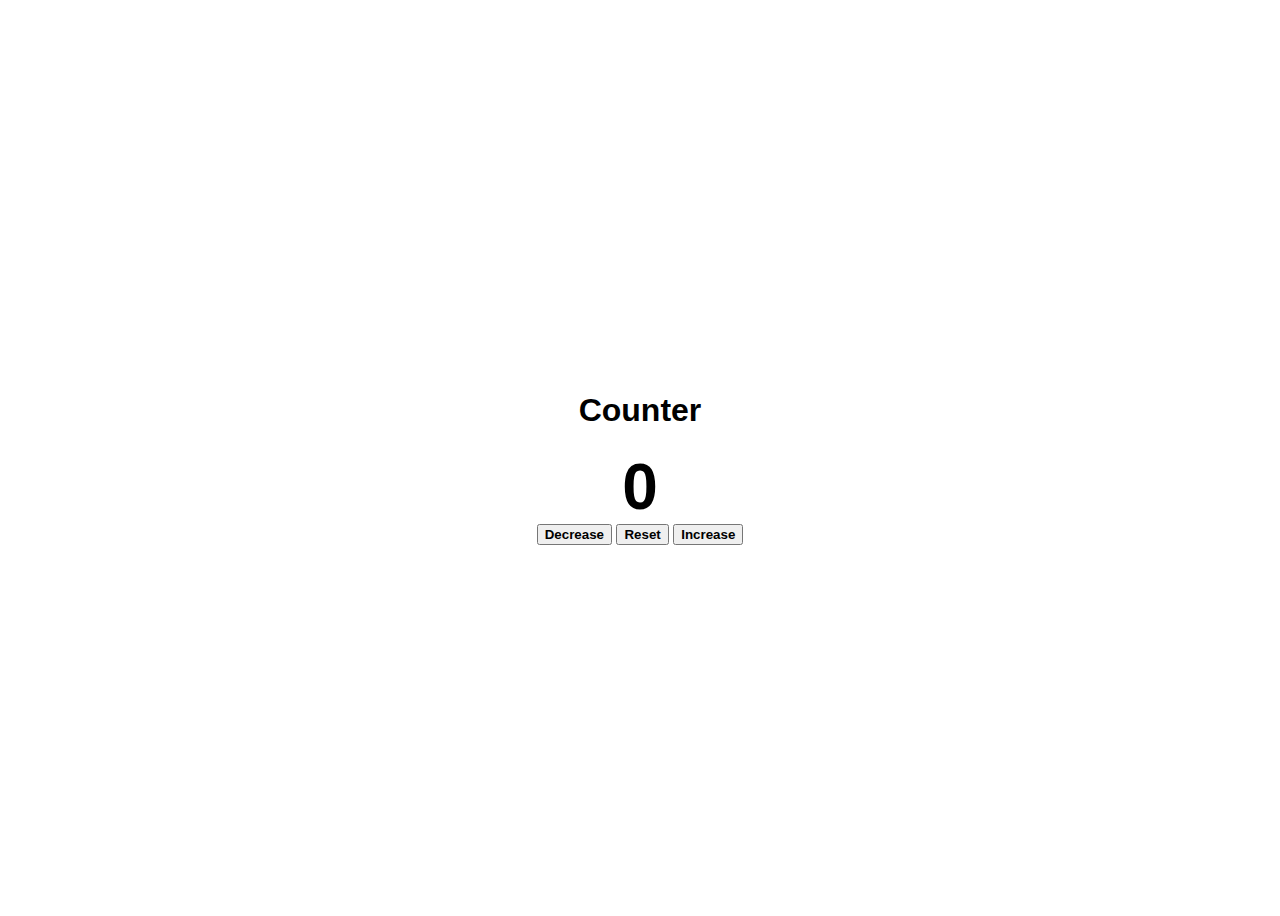
<file: counter/index.html>
<!DOCTYPE html>
<html lang="en">
<head>
    <meta charset="UTF-8">
    <meta http-equiv="X-UA-Compatible" content="IE=edge">
    <meta name="viewport" content="width=device-width, initial-scale=1.0">
    <title>Counter</title>
    <link rel="stylesheet" href="style.css">
</head>
<body>
    <main>
        <div class="container">
            <h1>Counter</h1>
            <span id="value">0</span>
            <div class="button-container">
                <button class="btn decrease">Decrease</button>
                <button class="btn reset">Reset</button>
                <button class="btn increase">Increase</button>
            </div>
        </div>
    </main>
    
    <script src="app.js"></script>
</body>
</html>
</file>
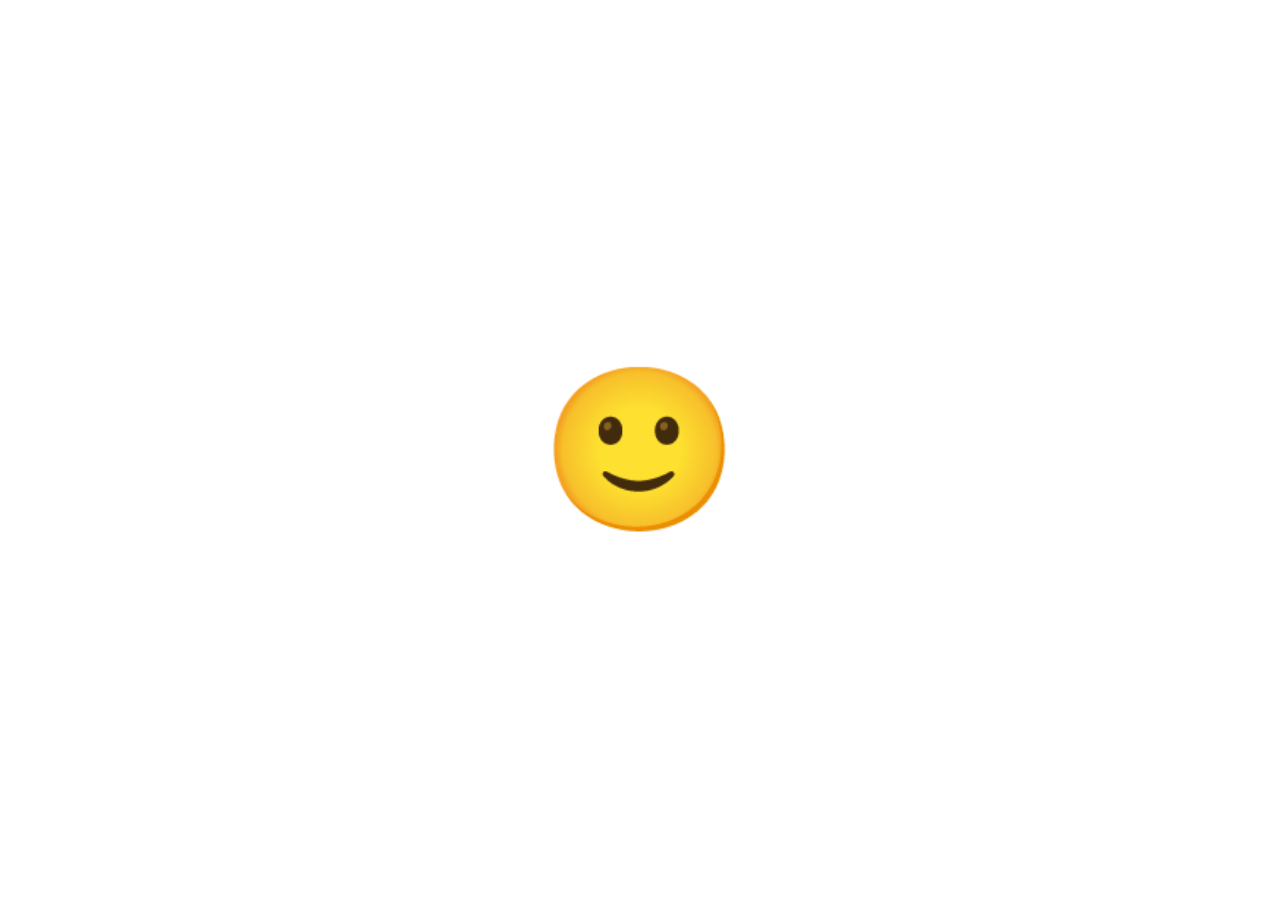
<file: project1/index.html>
<!DOCTYPE html>
<html lang="en">
<head>
    <meta charset="UTF-8">
    <meta http-equiv="X-UA-Compatible" content="IE=edge">
    <meta name="viewport" content="width=device-width, initial-scale=1.0">
    <title>Document</title>
    <link rel="stylesheet" href="style.css">
    
</head>
<body>
    <div class="emoji closed active" id="closed">🙂</div>
    <div class="emoji open" id="open">😃</div>
    <script src="app.js"></script>
</body>
</html>
</file>
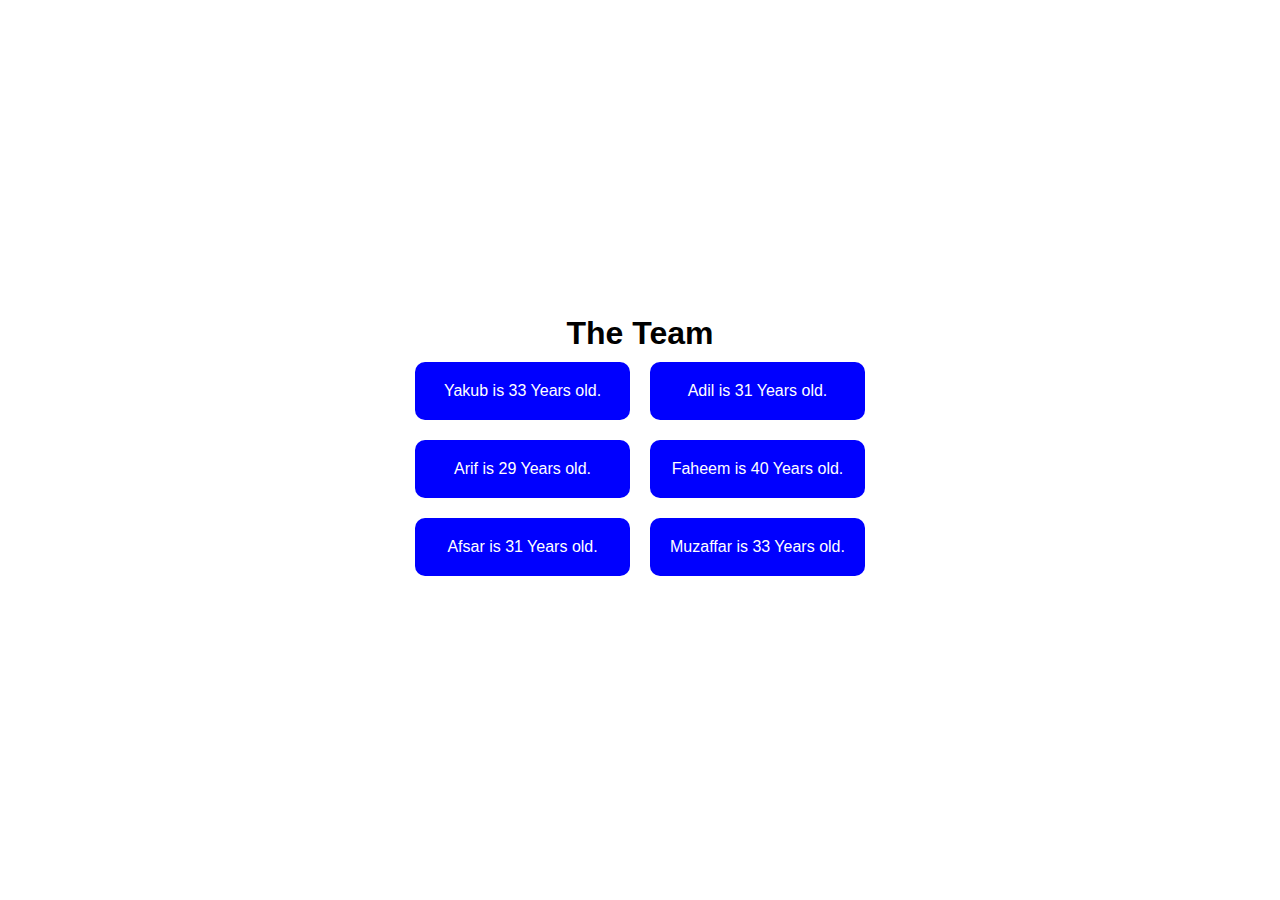
<file: project2/index.html>
<!DOCTYPE html>
<html lang="en">
<head>
    <meta charset="UTF-8">
    <meta http-equiv="X-UA-Compatible" content="IE=edge">
    <meta name="viewport" content="width=device-width, initial-scale=1.0">
    <title>Document</title>
    <link rel="stylesheet" href="style.css">
</head>
<body>
    <h1>The Team</h1>
    <div id="info"></div>
    <script src="app.js"></script>
</body>
</html>
</file>
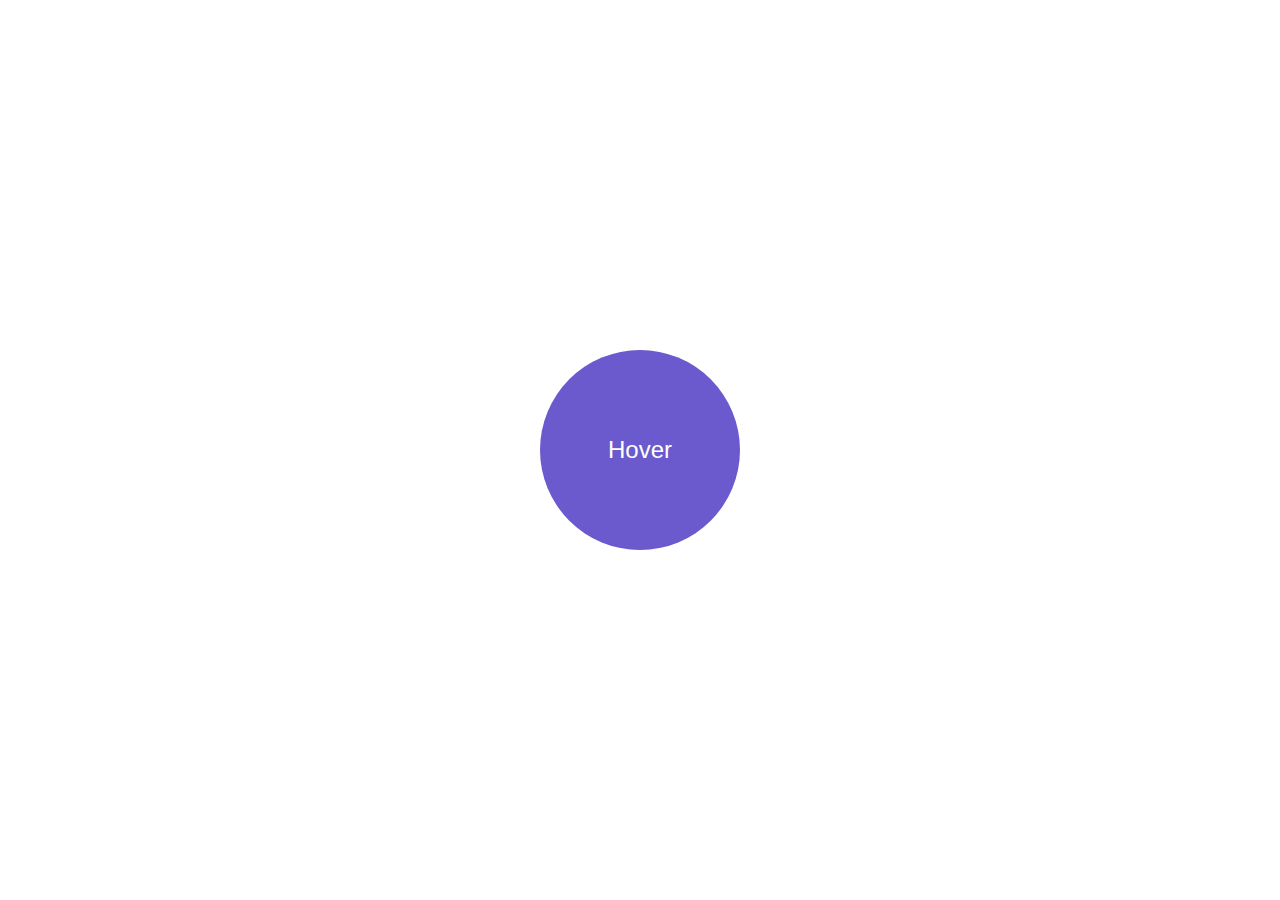
<file: project3/index.html>
<!DOCTYPE html>
<html lang="en">
<head>
    <meta charset="UTF-8">
    <meta http-equiv="X-UA-Compatible" content="IE=edge">
    <meta name="viewport" content="width=device-width, initial-scale=1.0">
    <title>Document</title>
    <link rel="stylesheet" href="style.css">
</head>
<body>
    <div id="circle">Hover</div>
    <script src="app.js"></script>
</body>
</html>
</file>
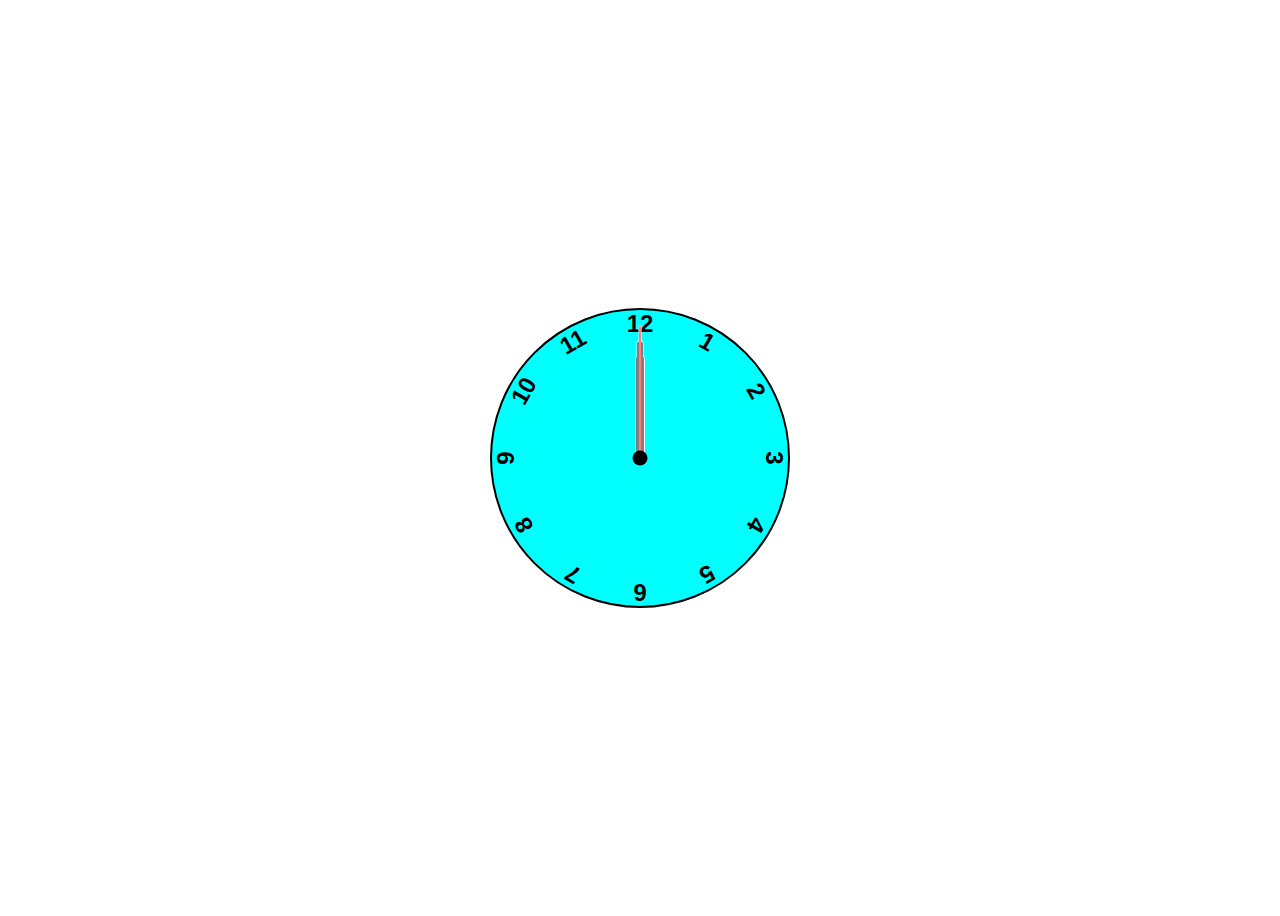
<file: project5/index.html>
<!DOCTYPE html>
<html lang="en">
<head>
    <meta charset="UTF-8">
    <meta http-equiv="X-UA-Compatible" content="IE=edge">
    <meta name="viewport" content="width=device-width, initial-scale=1.0">
    <title>Document</title>
    <link rel="stylesheet" href="style.css">
</head>
<body>
    <div class="clock">
        <div class="hand hour" data-hour-hand></div>
        <div class="hand minute"data-minute-hand></div>
        <div class="hand second" data-secoond-hand></div>
        <div class="number number1">1</div>
        <div class="number number2">2</div>
        <div class="number number3">3</div>
        <div class="number number4">4</div>
        <div class="number number5">5</div>
        <div class="number number6">6</div>
        <div class="number number7">7</div>
        <div class="number number8">8</div>
        <div class="number number9">9</div>
        <div class="number number10">10</div>
        <div class="number number11">11</div>
        <div class="number number12">12</div>
    </div>
    <script src="app.js"></script>
</body>
</html>
</file>
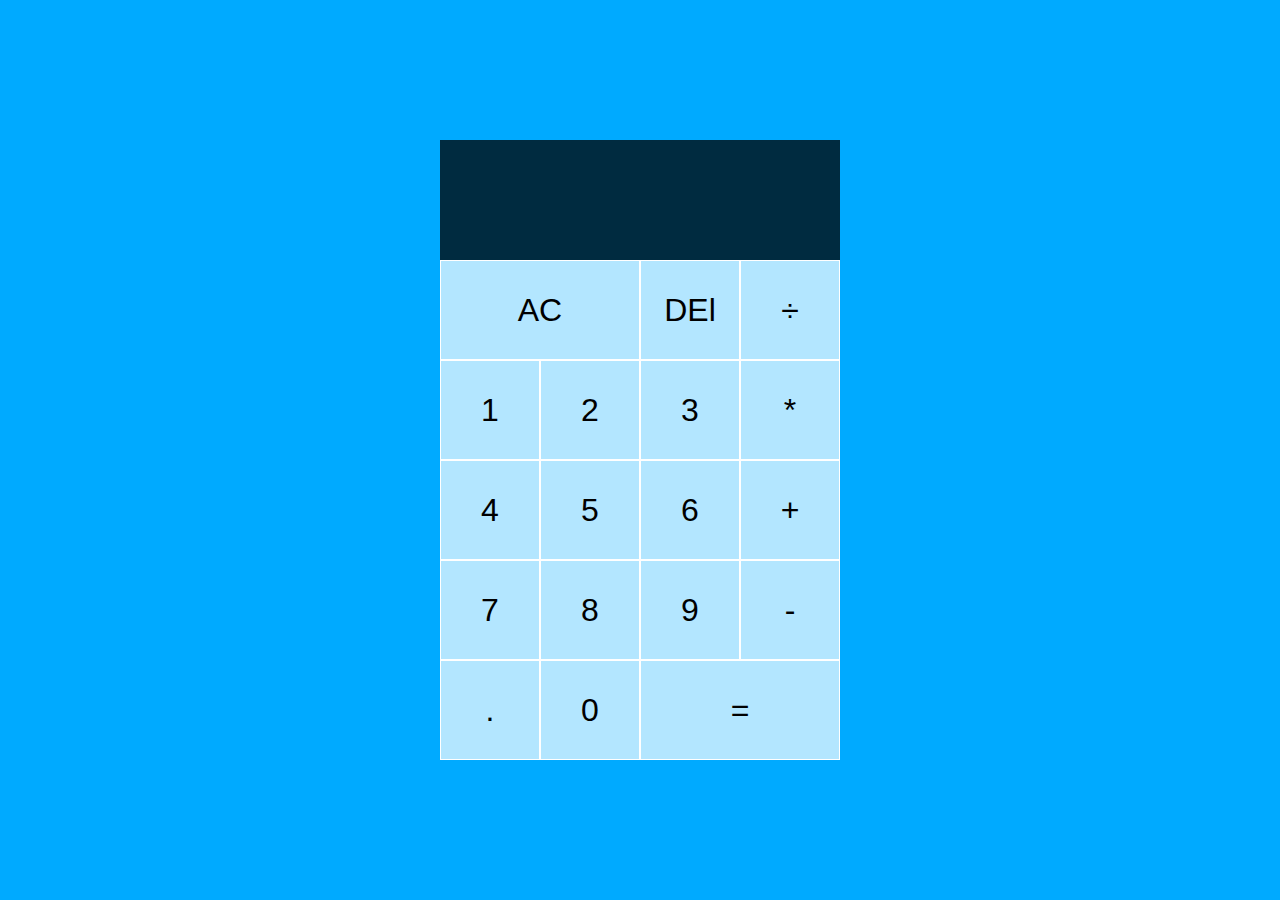
<file: project6/index.html>
<!DOCTYPE html>
<html lang="en">
<head>
    <meta charset="UTF-8">
    <meta http-equiv="X-UA-Compatible" content="IE=edge">
    <meta name="viewport" content="width=device-width, initial-scale=1.0">
    <title>Calculator</title>
    <link rel="stylesheet" href="style.css">
</head>
<body>
    <div class="calculator-grid">
        <div class="output">
            <div class="previous-operand"></div>
            <div class="current-operand"></div>
        </div>
        <button class="span-two">AC</button>
        <button>DEl</button>
        <button>÷</button>
        <button>1</button>
        <button>2</button>
        <button>3</button>
        <button>*</button>
        <button>4</button>
        <button>5</button>
        <button>6</button>
        <button>+</button>
        <button>7</button>
        <button>8</button>
        <button>9</button>
        <button>-</button>
        <button>.</button>
        <button>0</button>
        <button class="span-two">=</button>
    </div>

    <script src="app.js"></script>
</body>
</html>
</file>
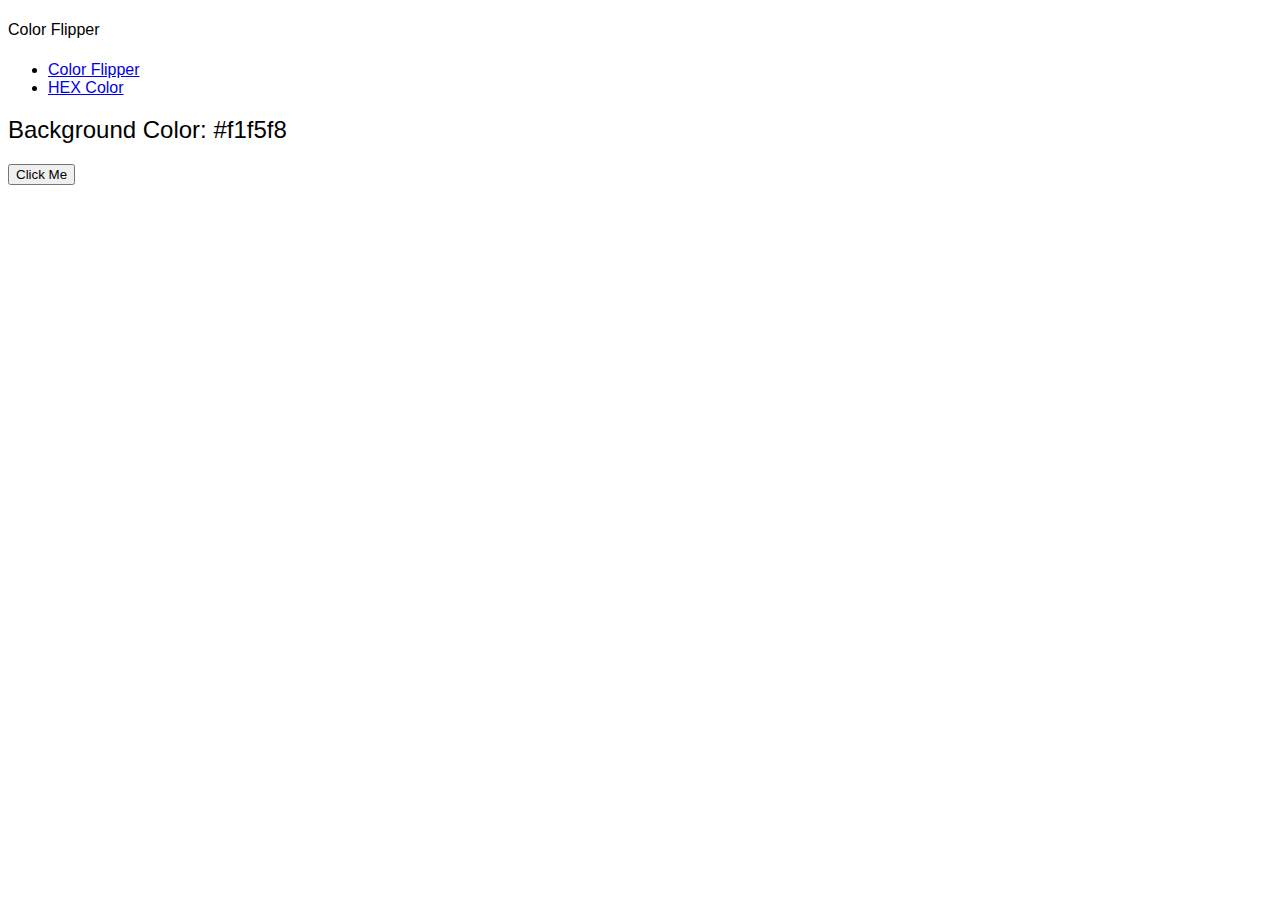
<file: project7/index.html>
<!DOCTYPE html>
<html lang="en">
<head>
    <meta charset="UTF-8">
    <meta http-equiv="X-UA-Compatible" content="IE=edge">
    <meta name="viewport" content="width=device-width, initial-scale=1.0">
    <title>Color Flipper</title>
    <link rel="stylesheet" href="style.css">
</head>
<body>
    <nav>
        <div class="nav-center">
            <h4>Color Flipper</h4>
            <ul class="nav-links">
                <li>
                    <a href="index.html">Color Flipper</a>
                </li>
                <li>
                    <a href="hex.html">HEX Color</a>
                </li>
            </ul>
        </div>
    </nav>
    <main>
        <div class="container">
            <h2>Background Color: <span class="bg-color">
                #f1f5f8
            </span></h2>
        </div>
        <button class="btn btn-hero" id="btn">Click Me</button>
    </main>
    <script src="app.js"></script>
</body>
</html>
</file>
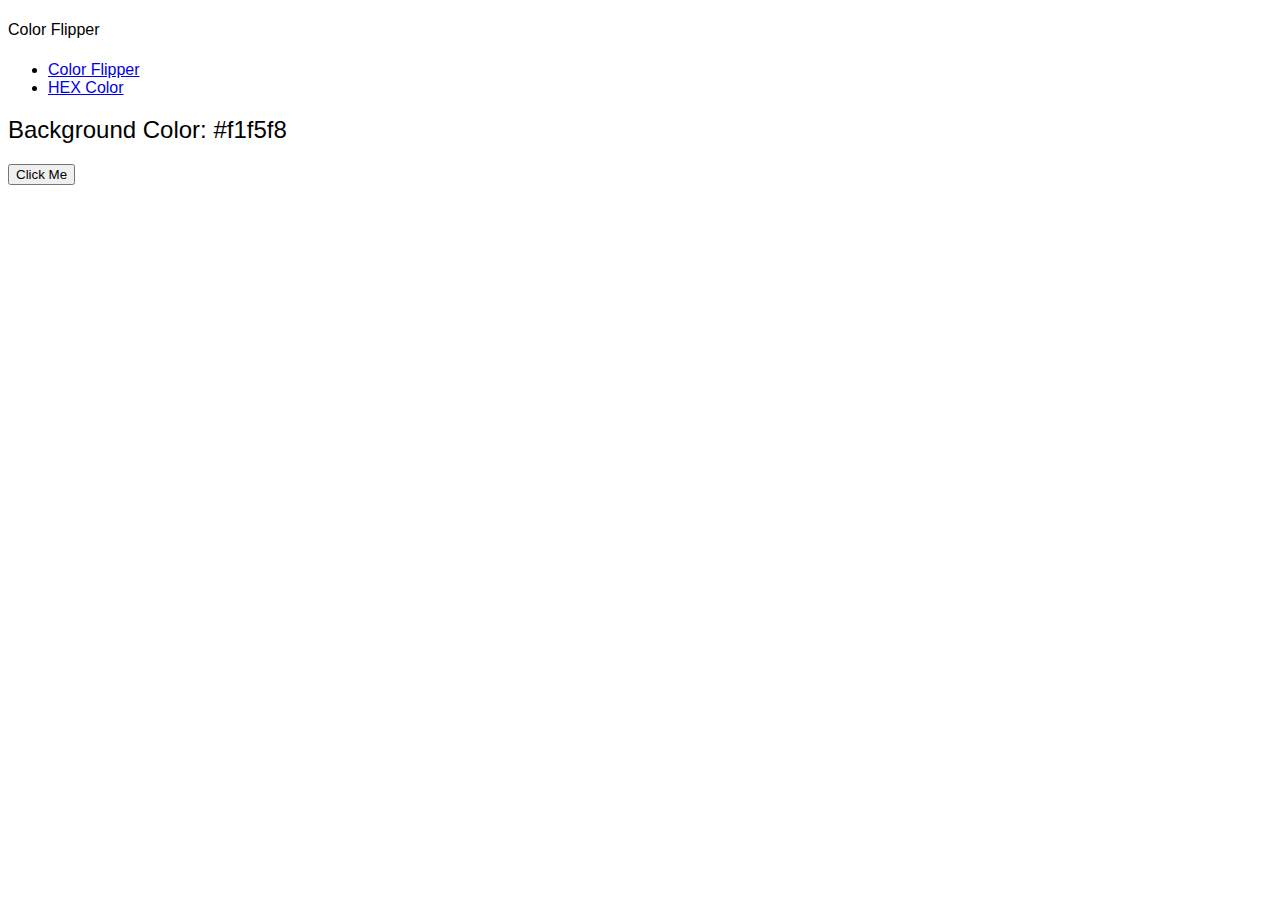
<file: project7/hex.html>
<!DOCTYPE html>
<html lang="en">
<head>
    <meta charset="UTF-8">
    <meta http-equiv="X-UA-Compatible" content="IE=edge">
    <meta name="viewport" content="width=device-width, initial-scale=1.0">
    <title>Color Flipper</title>
    <link rel="stylesheet" href="style.css">
</head>
<body>
    <nav>
        <div class="nav-center">
            <h4>Color Flipper</h4>
            <ul class="nav-links">
                <li>
                    <a href="index.html">Color Flipper</a>
                </li>
                <li>
                    <a href="hex.html">HEX Color</a>
                </li>
            </ul>
        </div>
    </nav>
    <main>
        <div class="container">
            <h2>Background Color: <span class="bg-color">
                #f1f5f8
            </span></h2>
        </div>
        <button class="btn btn-hero" id="btn">Click Me</button>
    </main>
    <script src="hex.js"></script>
</body>
</html>
</file>
<file: counter/style.css>
*, *::after, *::before {
    box-sizing: border-box;
    font-family: 'poppins', 'Arial Narrow', Arial, sans-serif;
    font-weight: bold;
}

body {
    display: flex;
    flex-direction: column;
    justify-content: center;
    align-items: center;
    height: 100vh;
}
h1 {
    text-align: center;
}
#value {
    display: flex;
    justify-content: center;
    font-size: 4rem;
}
</file>
<file: project1/style.css>
* {
    box-sizing: border-box;
    margin: 0;
    padding: 0;
}
body {
    display: flex;
    flex-direction: column;
    justify-content: center;
    align-items: center;
    height: 100vh;
}
.emoji {
    font-size: 10rem;
    cursor: pointer;
    user-select: none;
}
.closed {
    display: none;
}
.open {
    display: none;
}
.active {
    display: block;
}
</file>
<file: project2/style.css>
* {
    box-sizing: border-box;
    margin: 0;
    padding: 0;
    font-family: 'Trebuchet MS', 'Lucida Sans Unicode', 'Lucida Grande', 'Lucida Sans', Arial, sans-serif;
}

body {
    display: flex;
    flex-direction: column;
    justify-content: center;
    align-items: center;
    height: 100vh;
}
#info {
    display: grid;
    grid-template-columns: 1fr 1fr;
}
#info div {
    background-color: blue;
    text-align: center;
    color: white;
    padding: 20px;
    margin: 10px; 
    border-radius: 10px;
    font-size: 16px;
}
</file>
<file: project3/style.css>
* {
    box-sizing: border-box;
    margin: 0;
    padding: 0;
    font-family: 'Trebuchet MS', 'Lucida Sans Unicode', 'Lucida Grande', 'Lucida Sans', Arial, sans-serif;
}

body {
    display: flex;
    flex-direction: column;
    justify-content: center;
    align-items: center;
    height: 100vh;
}
#circle {
    display: flex;
    justify-content: center;
    align-items: center;
    height: 200px;
    width: 200px;
    border-radius: 100px;
    background-color: slateblue;
    font-size: 1.5rem;
    cursor: pointer;
    color: #ffffff;
    transition: cubic-bezier(0.215, 0.610, 0.355, 1) 3s;
}
.hover {
    transform: scale(2);
}
</file>
<file: project5/style.css>
*, *::after, *::before {
    box-sizing: border-box;
    font-family: 'poppins', 'Arial Narrow', Arial, sans-serif;
    font-weight: bold;
}
body {
    display: flex;
    flex-direction: column;
    justify-content: center;
    align-items: center;
    height: 100vh;
    overflow: hidden;
    font-size: 1.5rem;
}
.clock {
    width: 300px;
    height: 300px;
    background-color: aqua;
    border-radius: 50%;
    border: 2px solid black;
    position: relative;
}
.clock .number {
    --rotation: 0;
    position: absolute;
    width: 100%;
    height: 100%; 
    text-align: center;
    transform: rotate(var(--rotation));
}
.clock .number1 { --rotation: 30deg; }
.clock .number2 { --rotation: 60deg; }
.clock .number3 { --rotation: 90deg; }
.clock .number4 { --rotation: 120deg; }
.clock .number5 { --rotation: 150deg; }
.clock .number6 { --rotation: 180deg; }
.clock .number7 { --rotation: 210deg; }
.clock .number8 { --rotation: 240deg; }
.clock .number9 { --rotation: 270deg; }
.clock .number10 { --rotation: 300deg; }
.clock .number11 { --rotation: 330deg; }

.clock .hand {
    --rotation: 0;
    position: absolute;
    bottom: 50%;
    left: 50%;
    background-color: black;
    border: 1px solid #ffffff;
    border-top-right-radius: 10px;
    border-top-left-radius: 10px;
    z-index: 10;
    transform-origin: bottom;
    transform: translateX(-50%) rotate(calc(var(--rotation) * 1deg));
}
.clock::after {
    content: '';
    position: absolute;
    background-color: black;
    z-index: 11;
    width: 15px;
    height: 15px;
    top: 50%;
    left: 50%;
    border-radius: 50%;
    transform: translate(-50%, -50%);
}
.clock .hand.second {
    width: 3px;
    height: 45%;
    background-color: red;
}
.clock .hand.minute {
    width: 7px;
    height: 40%;
    background-color: block;
}
.clock .hand.hour {
    width: 10px;
    height: 35%;
    background-color: black;
}
</file>
<file: project6/style.css>
*, *::after, *::before {
    box-sizing: border-box;
    font-family: 'poppins', 'Arial Narrow', Arial, sans-serif;
    font-weight: normal;
}
body {
    padding: 0;
    margin: 0;
    background-color: #00AAFF;
}
.calculator-grid {
    display: grid;
    justify-content: center;
    align-content: center;
    height: 100vh;
    overflow: hidden;
    grid-template-columns: repeat(4, 100px);
    grid-template-rows: minmax(120px, auto) repeat(5, 100px);
}

.calculator-grid > button {
    cursor: pointer;
    font-size: 2rem;
    border: 1px solid white;
    outline: none;
    background-color: rgba(255, 255, 255, 0.7);
}
.calculator-grid > button:hover {
    background-color: rgba(255, 255, 255, 0.9);
}
.span-two {
    grid-column: span 2;
}
.output {
    grid-column: 1 / -1;
    background-color: rgba(0, 0, 0, 0.75);
    display: flex;
    align-items: flex-end;
    justify-content: space-around;
    flex-direction: column;
    padding: 10px;
    word-wrap: break-word;
    word-break: break-all;
}
.output .previous-operand {
    color: rgba(255, 255, 255, 0.75);
    font-size: 1.5rem;
}
.output .current-operand {
    color: rgba(255, 255, 255, 1);
    font-size: 2rem;
}
</file>
<file: project7/style.css>
*, *::after, *::before {
    box-sizing: border-box;
    font-family: 'poppins', 'Arial Narrow', Arial, sans-serif;
    font-weight: normal;
}
</file>
